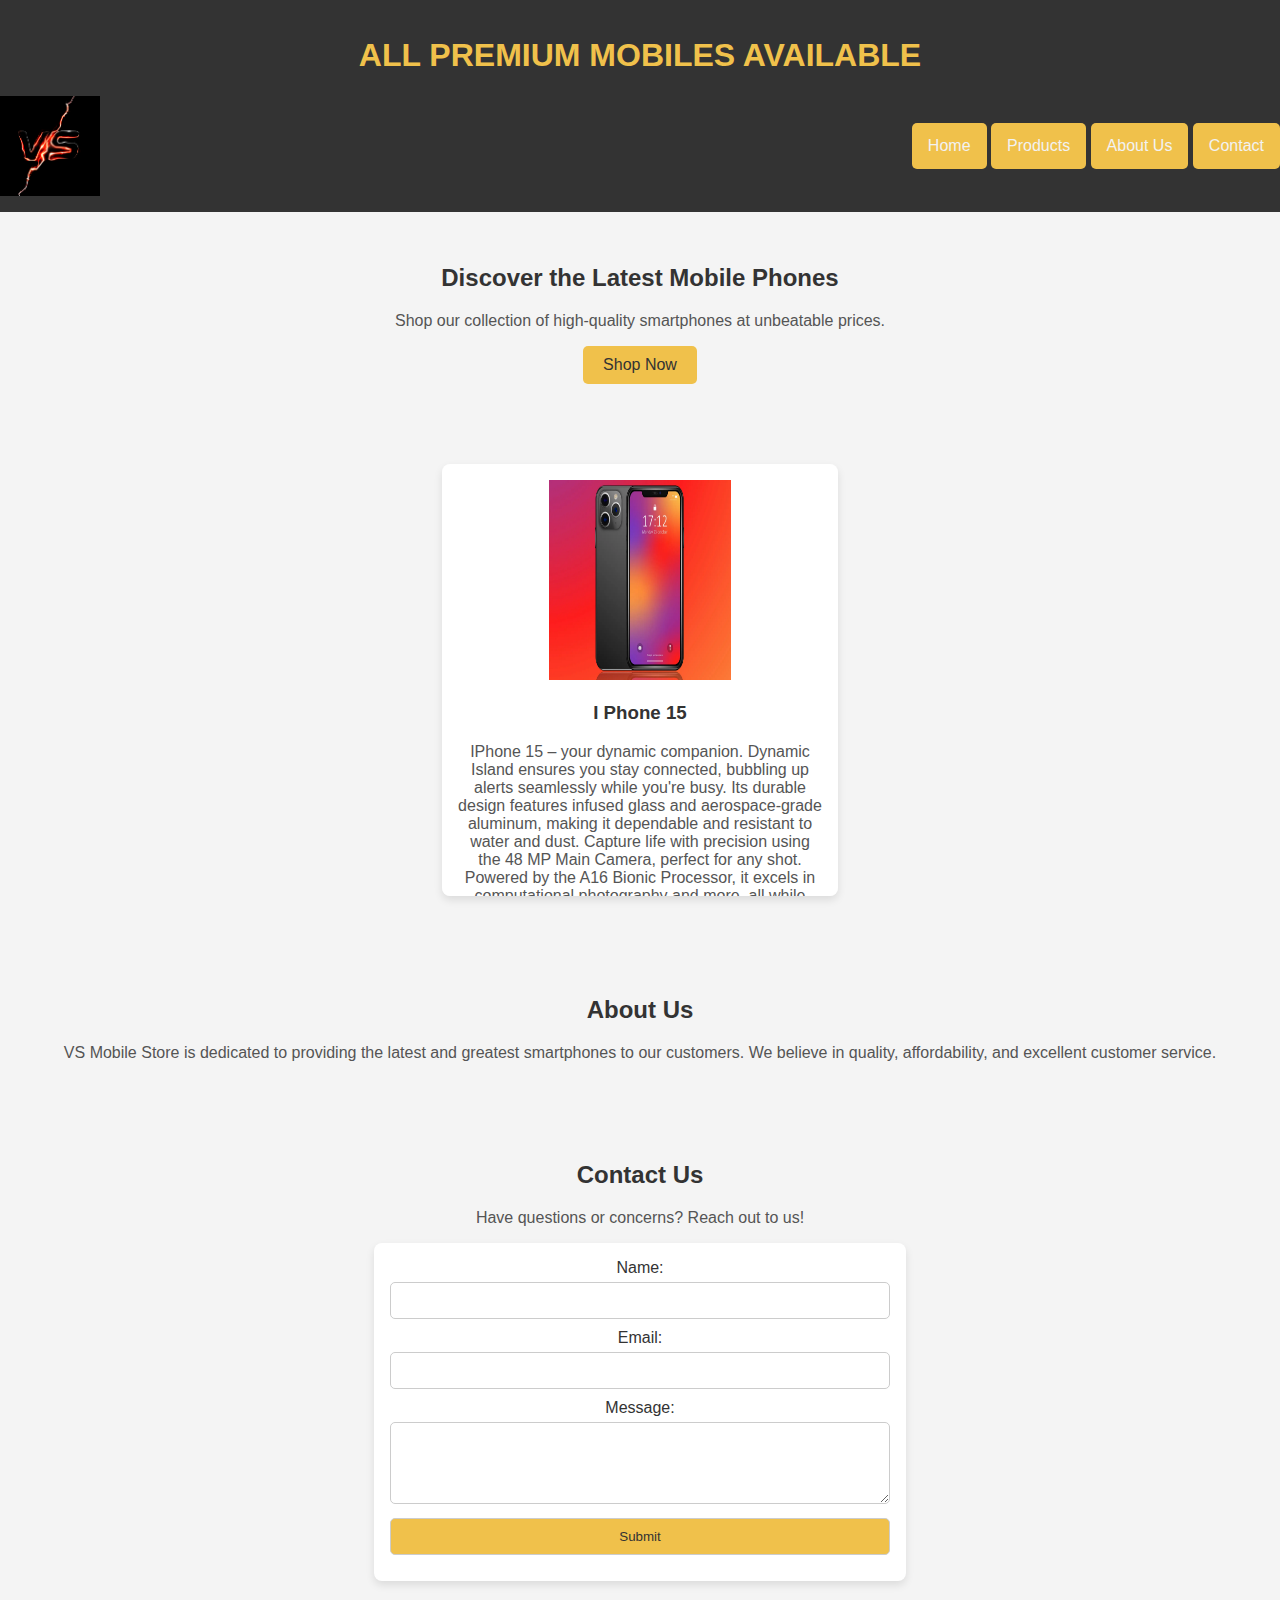
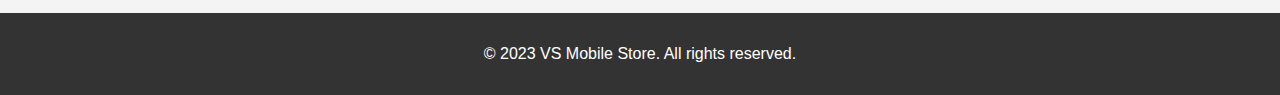
<file: task1/landingPage.html>
<!DOCTYPE html>
<html lang="en">
<head>
    <meta charset="UTF-8">
    <meta name="viewport" content="width=device-width, initial-scale=1.0">
    <title> Velpula Sudarshan Mobile Store</title>
    <style>
        body {
            font-family: Arial, sans-serif;
            margin: 0;
            padding: 0;
            box-sizing: border-box;
            background-color: #f4f4f4; /* Light gray background */
        }

        header, footer {
            background-color: #333;
            color: #fff;
            text-align: center;
            padding: 1em 0;
        }

        section {
            padding: 2em;
            text-align: center;
        }

        .featured-products {
            display: flex;
            justify-content: space-around;
            flex-wrap: wrap;
        }

        .product {
            width: 30%;
            margin: 1em;
            background-color: #fff; /* White background for product cards */
            padding: 1em;
            border-radius: 8px;
            box-shadow: 0 4px 8px rgba(0, 0, 0, 0.1); /* Subtle shadow effect */
        }

        .cta-button, .navbar a, .contact input[type="submit"] {
            background-color: #f0c14b;
            color: #333;
            text-decoration: none;
            border-radius: 5px;
            transition: background-color 0.3s ease;
            padding: 10px 20px;
            display: inline-block;
        }

        .cta-button:hover, .navbar a:hover, .contact input[type="submit"]:hover {
            background-color: #e1b142;
        }

        .navbar {
            background-color: #333;
            overflow: hidden;
            display: flex;
            justify-content: space-between; /* Align items at each end of the container */
            align-items: center; /* Center items vertically within the container */
        }

        .navbar a {
            color: #f2f2f2;
            padding: 14px 16px;
            text-decoration: none;
        }

        .navbar a:hover {
            background-color: #ddd;
            color: black;
        }

        .company-logo {
            max-width: 100px; /* Set the maximum width for the logo */
        }

        .contact form {
            width: 100%;
            max-width: 500px;
            margin: 0 auto;
            background-color: #fff; /* White background for the contact form */
            padding: 1em;
            border-radius: 8px;
            box-shadow: 0 4px 8px rgba(0, 0, 0, 0.1); /* Subtle shadow effect */
        }

        .contact label {
            display: block;
            margin-bottom: 5px;
            color: #333; /* Dark text color */
        }

        .contact input[type="text"],
        .contact input[type="email"],
        .contact textarea,
        .contact input[type="submit"] {
            width: 100%;
            padding: 10px;
            margin-bottom: 10px;
            box-sizing: border-box;
            border: 1px solid #ccc; /* Light border color */
            border-radius: 5px;
        }
        .product {
    width: 30%;
    margin: 1em;
    background-color: #fff;
    padding: 1em;
    border-radius: 8px;
    box-shadow: 0 4px 8px rgba(0, 0, 0, 0.1);
    height: 400px; /* Set a fixed height for the product div */
    overflow: auto; /* Add overflow to enable scrolling if content exceeds the height */
}

.product img {
    max-width: 100%; /* Make sure the image doesn't exceed the container width */
}

.product h3 {
    color: #333;
}

.product p {
    color: #555;
}

.product .cta-button {
    background-color: #f0c14b;
    color: #333;
    text-decoration: none;
    border-radius: 5px;
    transition: background-color 0.3s ease;
    padding: 10px 20px;
    display: inline-block;
    margin-top: 1em; /* Add some space between the text and the button */
}

.product .cta-button:hover {
    background-color: #e1b142;
}

    </style>
</head>
<body>

    <header>
      <h1 style="color: #f0c14b;">ALL PREMIUM MOBILES AVAILABLE</h1>
        <div class="navbar">
            <img src="company-logo.jpg" alt="Company Logo" class="company-logo">
            <nav>
                <a href="#" style="color: #f2f2f2;">Home</a>
                <a href="#" style="color: #f2f2f2;">Products</a>
                <a href="#" style="color: #f2f2f2;">About Us</a>
                <a href="#" style="color: #f2f2f2;">Contact</a>
            </nav>
        </div>
        
    </header>

    <section class="hero">
        <h2 style="color: #333;">Discover the Latest Mobile Phones</h2>
        <p style="color: #555;">Shop our collection of high-quality smartphones at unbeatable prices.</p>
        <a href="#" class="cta-button">Shop Now</a>
    </section>

    <section class="featured-products">
        <div class="product">
            <img src="phone1.webp" alt="Phone 1" height="50%" width="50%">
            <h3 style="color: #333;">I Phone 15</h3>
            <p style="color: #555;">IPhone 15 – your dynamic companion. Dynamic Island ensures you stay connected, bubbling up alerts seamlessly while you're busy. Its durable design features infused glass and aerospace-grade aluminum, making it dependable and resistant to water and dust. Capture life with precision using the 48 MP Main Camera, perfect for any shot. Powered by the A16 Bionic Processor, it excels in computational photography and more, all while conserving battery life. Plus, it's USB-C compatible, simplifying your charging needs. Elevate your tech game with the iPhone 15 – innovation at your fingertips. Goodbye cable clutter, hello convenience.</p>
            <a href="#" class="cta-button">Shop Now</a>
        </div>
        <!-- Repeat for other featured products -->
    </section>

    <section class="about-us">
        <h2 style="color: #333;">About Us</h2>
        <p style="color: #555;">VS Mobile Store is dedicated to providing the latest and greatest smartphones to our customers. We believe in quality, affordability, and excellent customer service.</p>
    </section>

    <section class="contact">
        <h2 style="color: #333;">Contact Us</h2>
        <p style="color: #555;">Have questions or concerns? Reach out to us!</p>
        <form action="#" method="post">
          <label for="name" style="color: #333;">Name:</label>
          <input type="text" id="name" name="name" required>
  
          <label for="email" style="color: #333;">Email:</label>
          <input type="email" id="email" name="email" required>
  
          <label for="message" style="color: #333;">Message:</label>
          <textarea id="message" name="message" rows="4" required></textarea>
  
          <input type="submit" value="Submit" style="background-color: #f0c14b; color: #333;">
      </form>
    </section>

    <footer>
        <p style="color: #fff;">&copy; 2023 VS Mobile Store. All rights reserved.</p>
    </footer>

</body>
</html>
</file>
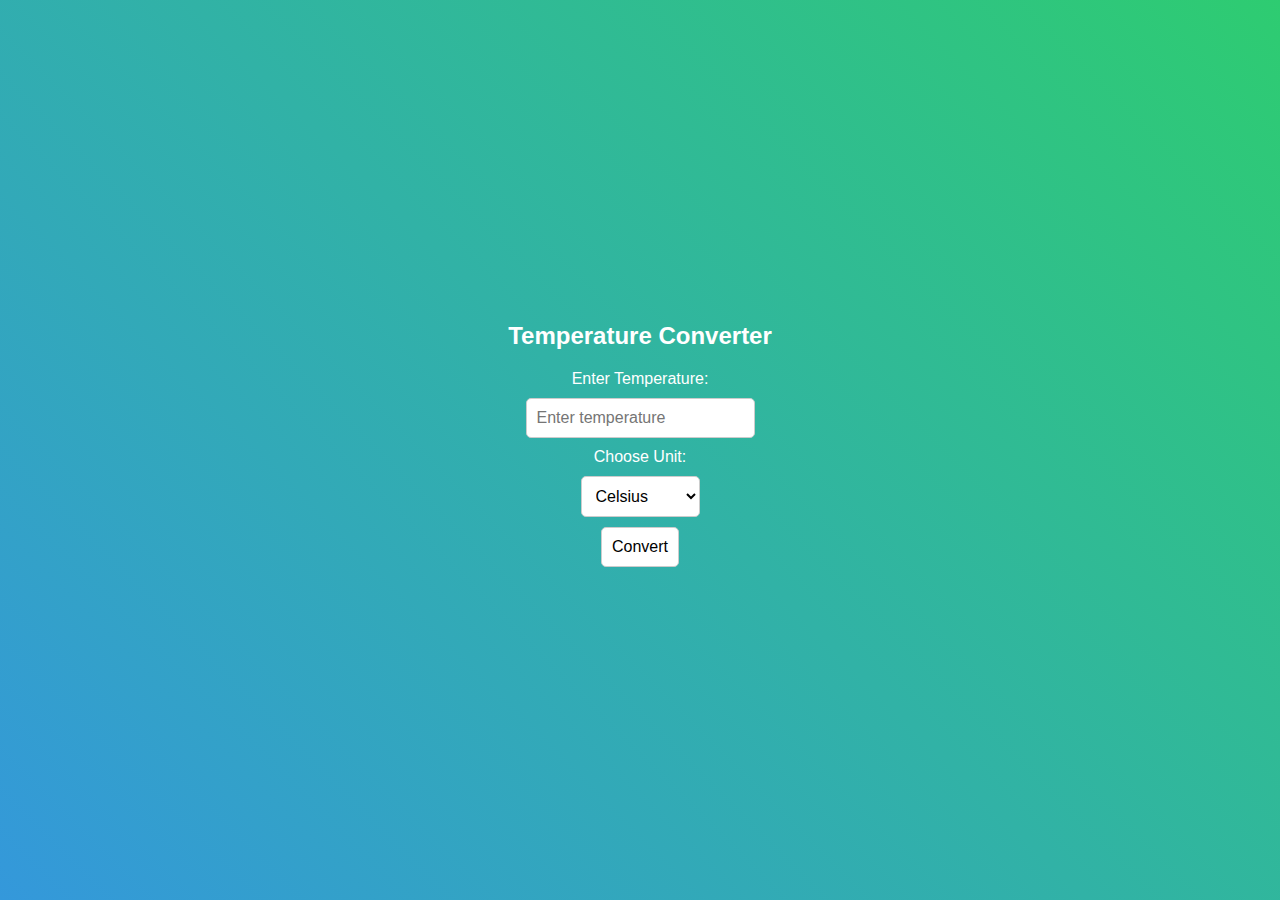
<file: task3/temperature_convertor.html>
<!DOCTYPE html>
<html lang="en">
<head>
    <meta charset="UTF-8">
    <meta name="viewport" content="width=device-width, initial-scale=1.0">
    <title>Temperature Converter</title>
    <style>
        body {
            font-family: Arial, sans-serif;
            display: flex;
            flex-direction: column;
            align-items: center;
            justify-content: center;
            height: 100vh;
            margin: 0;
            color: #333;
            background: linear-gradient(45deg, #3498db, #2ecc71);
            animation: gradientAnimation 5s infinite alternate;
        }
        @keyframes gradientAnimation {
            0% {
                background-position: 0% 50%;
            }
            100% {
                background-position: 100% 50%;
            }
        }
        h2 {
            margin-bottom: 20px;
            color: #ffffff;
        }
        #input-container {
            display: flex;
            flex-direction: column;
            align-items: center;
            margin-bottom: 20px;
        }
        label {
            margin-bottom: 10px;
            color: #ffffff;
        }
        input, select, button {
            margin-bottom: 10px;
            padding: 10px;
            font-size: 16px;
            transition: transform 0.3s ease-in-out;
            border: 1px solid #ccc;
            border-radius: 5px;
            background-color: #fff;
        }
        input:hover, select:hover, button:hover {
            transform: scale(1.1);
        }
        button:active {
            transform: scale(0.9);
        }
        #result {
            font-size: 18px;
            font-weight: bold;
            transition: opacity 0.5s ease-in-out;
            color: #28a745;
        }
        #result:hover {
            opacity: 0.7;
        }
    </style>
</head>
<body>

    <h2>Temperature Converter</h2>
    <div id="input-container">

        <label for="temperature">Enter Temperature:</label>
        <input type="text" id="temperature" placeholder="Enter temperature" oninput="validateInput()" onmouseover="onMouseOver(this)" onmouseout="onMouseOut(this)">

        <label for="unit">Choose Unit:</label>
        <select id="unit" onmouseover="onMouseOver(this)" onmouseout="onMouseOut(this)">
            <option value="celsius">Celsius</option>
            <option value="fahrenheit">Fahrenheit</option>
            <option value="kelvin">Kelvin</option>
        </select>

        <button onclick="convertTemperature()" onmouseover="onMouseOver(this)" onmouseout="onMouseOut(this)">Convert</button>

    </div>

    <div id="result"></div>

    <script>
        function validateInput() {
            var input = document.getElementById("temperature").value;
            if (isNaN(input)) {
                alert("Please enter a valid number.");
                document.getElementById("temperature").value = "";
            }
        }

        function convertTemperature() {
            var temperature = parseFloat(document.getElementById("temperature").value);
            var unit = document.getElementById("unit").value;
            var resultElement = document.getElementById("result");

            if (isNaN(temperature)) {
                alert("Please enter a valid number.");
                return;
            }

            if (unit === "celsius") {
                var convertedTemperature = (temperature * 9/5) + 32;
                resultElement.innerText = "Converted Temperature: " + convertedTemperature.toFixed(2) + "°F";
            } else if (unit === "fahrenheit") {
                var convertedTemperature = (temperature - 32) * 5/9;
                resultElement.innerText = "Converted Temperature: " + convertedTemperature.toFixed(2) + "°C";
            } else if (unit === "kelvin") {
                var convertedTemperature = temperature + 273.15;
                resultElement.innerText = "Converted Temperature: " + convertedTemperature.toFixed(2) + "K";
            }

            resultElement.style.opacity = 1;
        }

        function onMouseOver(element) {
            element.style.transform = "scale(1.1)";
        }

        function onMouseOut(element) {
            element.style.transform = "scale(1)";
        }
    </script>

</body>
</html>
</file>
